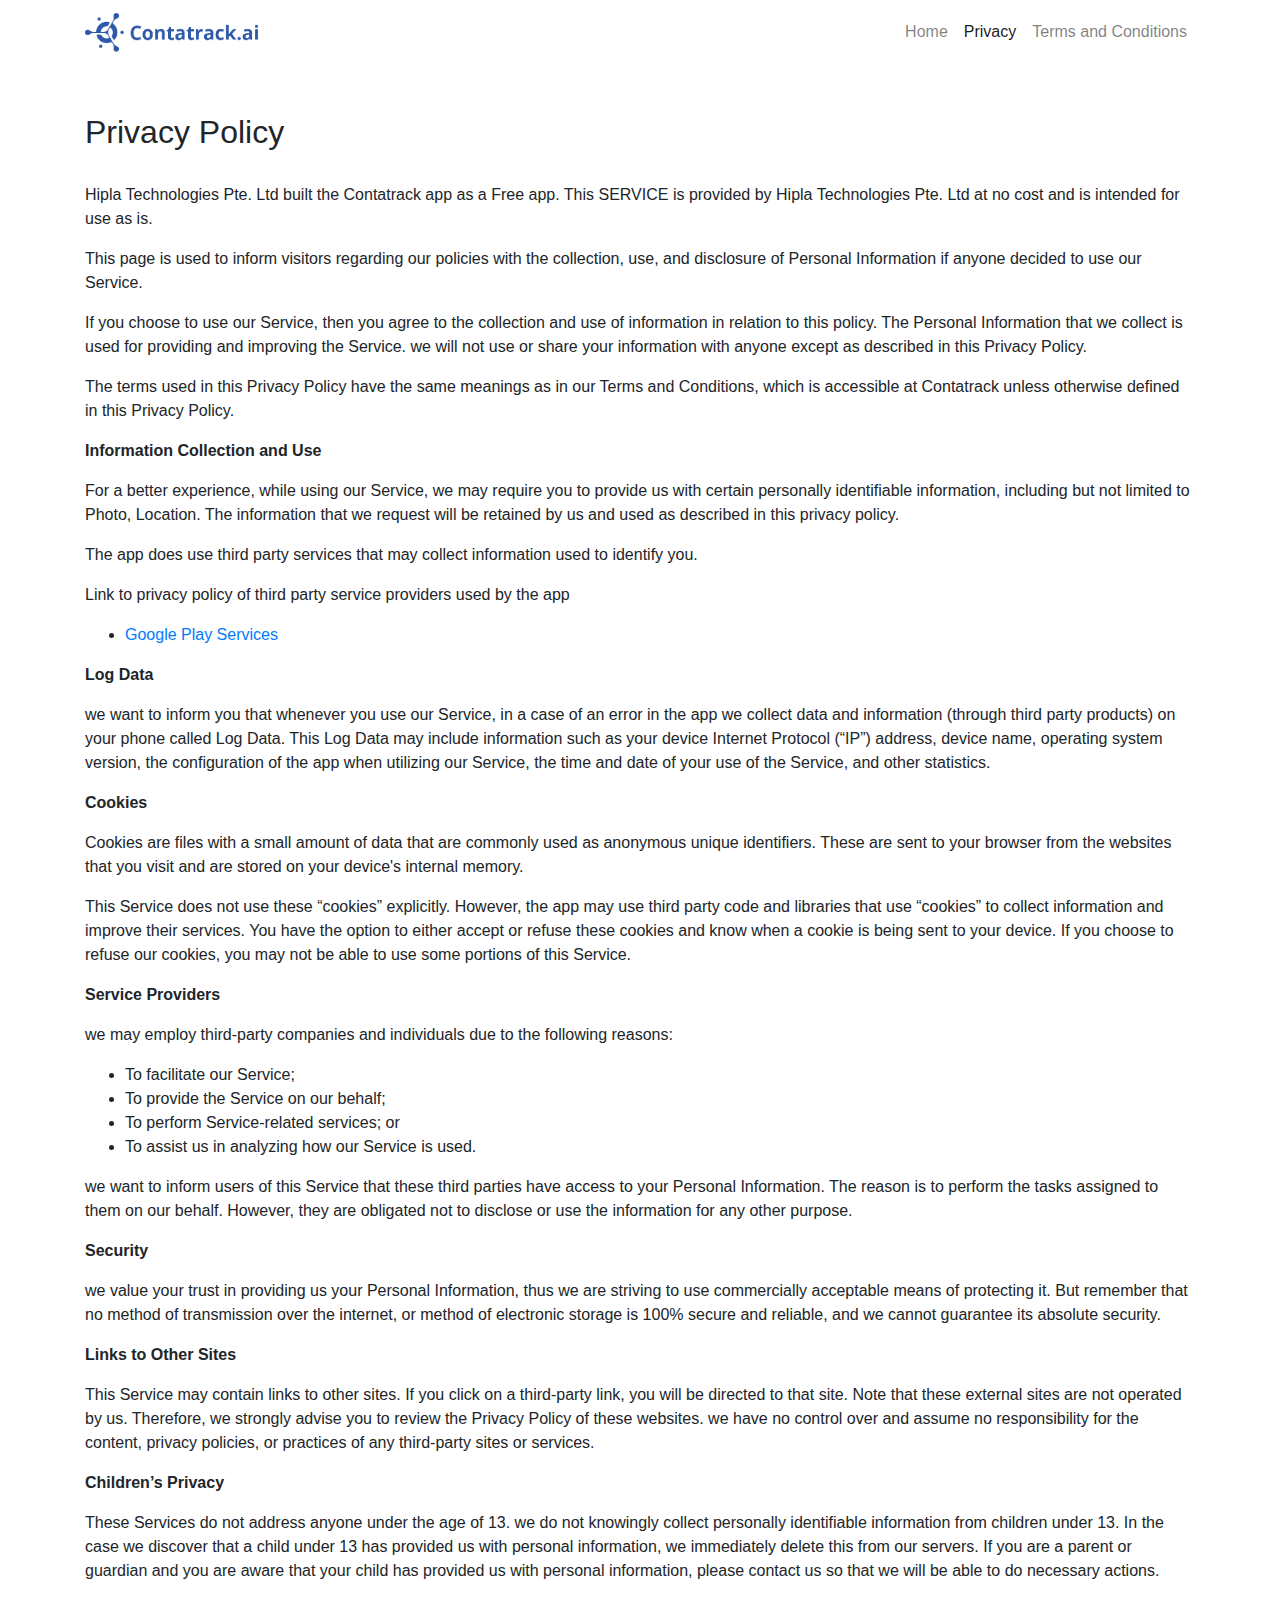
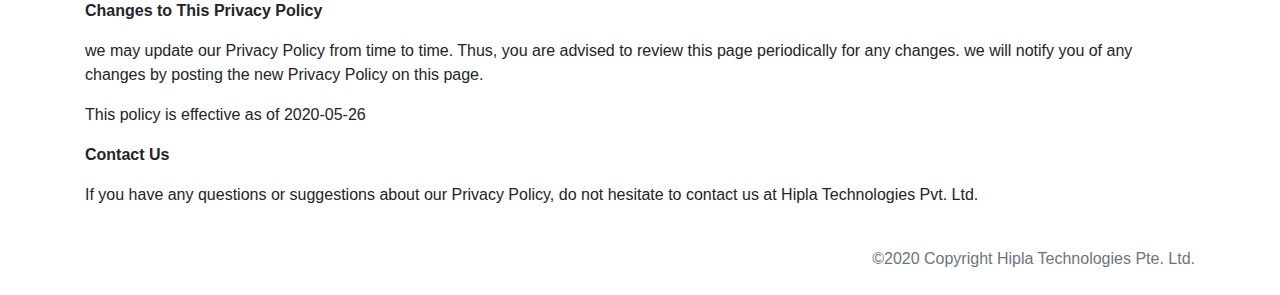
<file: privacy.html>
<!doctype html>
<html lang="en">

<head>
    <!-- Required meta tags -->
    <meta charset="utf-8">
    <meta name="viewport" content="width=device-width, initial-scale=1, shrink-to-fit=no">

    <!-- Bootstrap CSS -->
    <link rel="stylesheet" href="https://stackpath.bootstrapcdn.com/bootstrap/4.5.0/css/bootstrap.min.css">

    <title>Privacy - Contatrack</title>
</head>

<body>
    <nav class="navbar navbar-expand-lg navbar-light bg-white">
        <div class="container">
            <a class="navbar-brand" href="./index.html"><img style="max-width: 175px;" src="./logo.png" alt="" srcset=""></a>
            <button class="navbar-toggler" type="button" data-toggle="collapse" data-target="#navbarSupportedContent"
                aria-controls="navbarSupportedContent" aria-expanded="false" aria-label="Toggle navigation">
                <span class="navbar-toggler-icon"></span>
            </button>

            <div class="collapse navbar-collapse" id="navbarSupportedContent">
                <ul class="navbar-nav ml-auto">
                    <li class="nav-item">
                        <a class="nav-link" href="./index.html">Home</a>
                    </li>
                    <li class="nav-item active">
                        <a class="nav-link" href="./privacy.html">Privacy</span></a>
                    </li>
                    <li class="nav-item">
                        <a class="nav-link" href="./terms-conditions.html">Terms and Conditions</a>
                    </li>
                </ul>
            </div>
        </div>
    </nav>


    <div class="container mt-5">
        <div class="row">
           <div class="col-md-12">
            <h2>Privacy Policy</h2><br> <p>
                          Hipla Technologies Pte. Ltd built the Contatrack app as
                          a Free app. This SERVICE is provided by
                          Hipla Technologies Pte. Ltd at no cost and is intended for use as
                          is.
                        </p> <p>
                          This page is used to inform visitors regarding our
                          policies with the collection, use, and disclosure of Personal
                          Information if anyone decided to use our Service.
                        </p> <p>
                          If you choose to use our Service, then you agree to
                          the collection and use of information in relation to this
                          policy. The Personal Information that we collect is
                          used for providing and improving the Service. we will not use or share your information with
                          anyone except as described in this Privacy Policy.
                        </p> <p>
                          The terms used in this Privacy Policy have the same meanings
                          as in our Terms and Conditions, which is accessible at
                          Contatrack unless otherwise defined in this Privacy Policy.
                        </p> <p><strong>Information Collection and Use</strong></p> <p>
                          For a better experience, while using our Service, we
                          may require you to provide us with certain personally
                          identifiable information, including but not limited to Photo, Location. The information that
                          we request will be retained by us and used as described in this privacy policy.
                        </p> <div><p>
                            The app does use third party services that may collect
                            information used to identify you.
                          </p> <p>
                            Link to privacy policy of third party service providers used
                            by the app
                          </p> <ul><li><a href="https://www.google.com/policies/privacy/" target="_blank">Google Play Services</a></li><!----><!----><!----><!----><!----><!----><!----><!----><!----><!----><!----><!----><!----><!----><!----></ul></div> <p><strong>Log Data</strong></p> <p>
                          we want to inform you that whenever you
                          use our Service, in a case of an error in the app
                          we collect data and information (through third party
                          products) on your phone called Log Data. This Log Data may
                          include information such as your device Internet Protocol
                          (“IP”) address, device name, operating system version, the
                          configuration of the app when utilizing our Service,
                          the time and date of your use of the Service, and other
                          statistics.
                        </p> <p><strong>Cookies</strong></p> <p>
                          Cookies are files with a small amount of data that are
                          commonly used as anonymous unique identifiers. These are sent
                          to your browser from the websites that you visit and are
                          stored on your device's internal memory.
                        </p> <p>
                          This Service does not use these “cookies” explicitly. However,
                          the app may use third party code and libraries that use
                          “cookies” to collect information and improve their services.
                          You have the option to either accept or refuse these cookies
                          and know when a cookie is being sent to your device. If you
                          choose to refuse our cookies, you may not be able to use some
                          portions of this Service.
                        </p> <p><strong>Service Providers</strong></p> <p>
                          we may employ third-party companies and
                          individuals due to the following reasons:
                        </p> <ul><li>To facilitate our Service;</li> <li>To provide the Service on our behalf;</li> <li>To perform Service-related services; or</li> <li>To assist us in analyzing how our Service is used.</li></ul> <p>
                          we want to inform users of this Service
                          that these third parties have access to your Personal
                          Information. The reason is to perform the tasks assigned to
                          them on our behalf. However, they are obligated not to
                          disclose or use the information for any other purpose.
                        </p> <p><strong>Security</strong></p> <p>
                          we value your trust in providing us your
                          Personal Information, thus we are striving to use commercially
                          acceptable means of protecting it. But remember that no method
                          of transmission over the internet, or method of electronic
                          storage is 100% secure and reliable, and we cannot
                          guarantee its absolute security.
                        </p> <p><strong>Links to Other Sites</strong></p> <p>
                          This Service may contain links to other sites. If you click on
                          a third-party link, you will be directed to that site. Note
                          that these external sites are not operated by us.
                          Therefore, we strongly advise you to review the
                          Privacy Policy of these websites. we have
                          no control over and assume no responsibility for the content,
                          privacy policies, or practices of any third-party sites or
                          services.
                        </p> <p><strong>Children’s Privacy</strong></p> <p>
                          These Services do not address anyone under the age of 13.
                          we do not knowingly collect personally
                          identifiable information from children under 13. In the case
                          we discover that a child under 13 has provided
                          us with personal information, we immediately
                          delete this from our servers. If you are a parent or guardian
                          and you are aware that your child has provided us with
                          personal information, please contact us so that
                          we will be able to do necessary actions.
                        </p> <p><strong>Changes to This Privacy Policy</strong></p> <p>
                          we may update our Privacy Policy from
                          time to time. Thus, you are advised to review this page
                          periodically for any changes. we will
                          notify you of any changes by posting the new Privacy Policy on
                          this page.
                        </p> <p>This policy is effective as of 2020-05-26</p> <p><strong>Contact Us</strong></p> <p>
                          If you have any questions or suggestions about our
                          Privacy Policy, do not hesitate to contact us at Hipla Technologies Pvt. Ltd.
                        </p> 
           </div>
        </div>
    </div>

    <footer class="footer mt-auto py-4">
        <div class="container text-right">
          <span class="text-muted">©2020 Copyright Hipla Technologies Pte. Ltd.</span>
        </div>
      </footer>

    <!-- Optional JavaScript -->
    <!-- jQuery first, then Popper.js, then Bootstrap JS -->
    <script src="https://code.jquery.com/jquery-3.5.1.slim.min.js"></script>
    <script src="https://cdn.jsdelivr.net/npm/popper.js@1.16.0/dist/umd/popper.min.js"></script>
    <script src="https://stackpath.bootstrapcdn.com/bootstrap/4.5.0/js/bootstrap.min.js"></script>
</body>

</html>
</file>
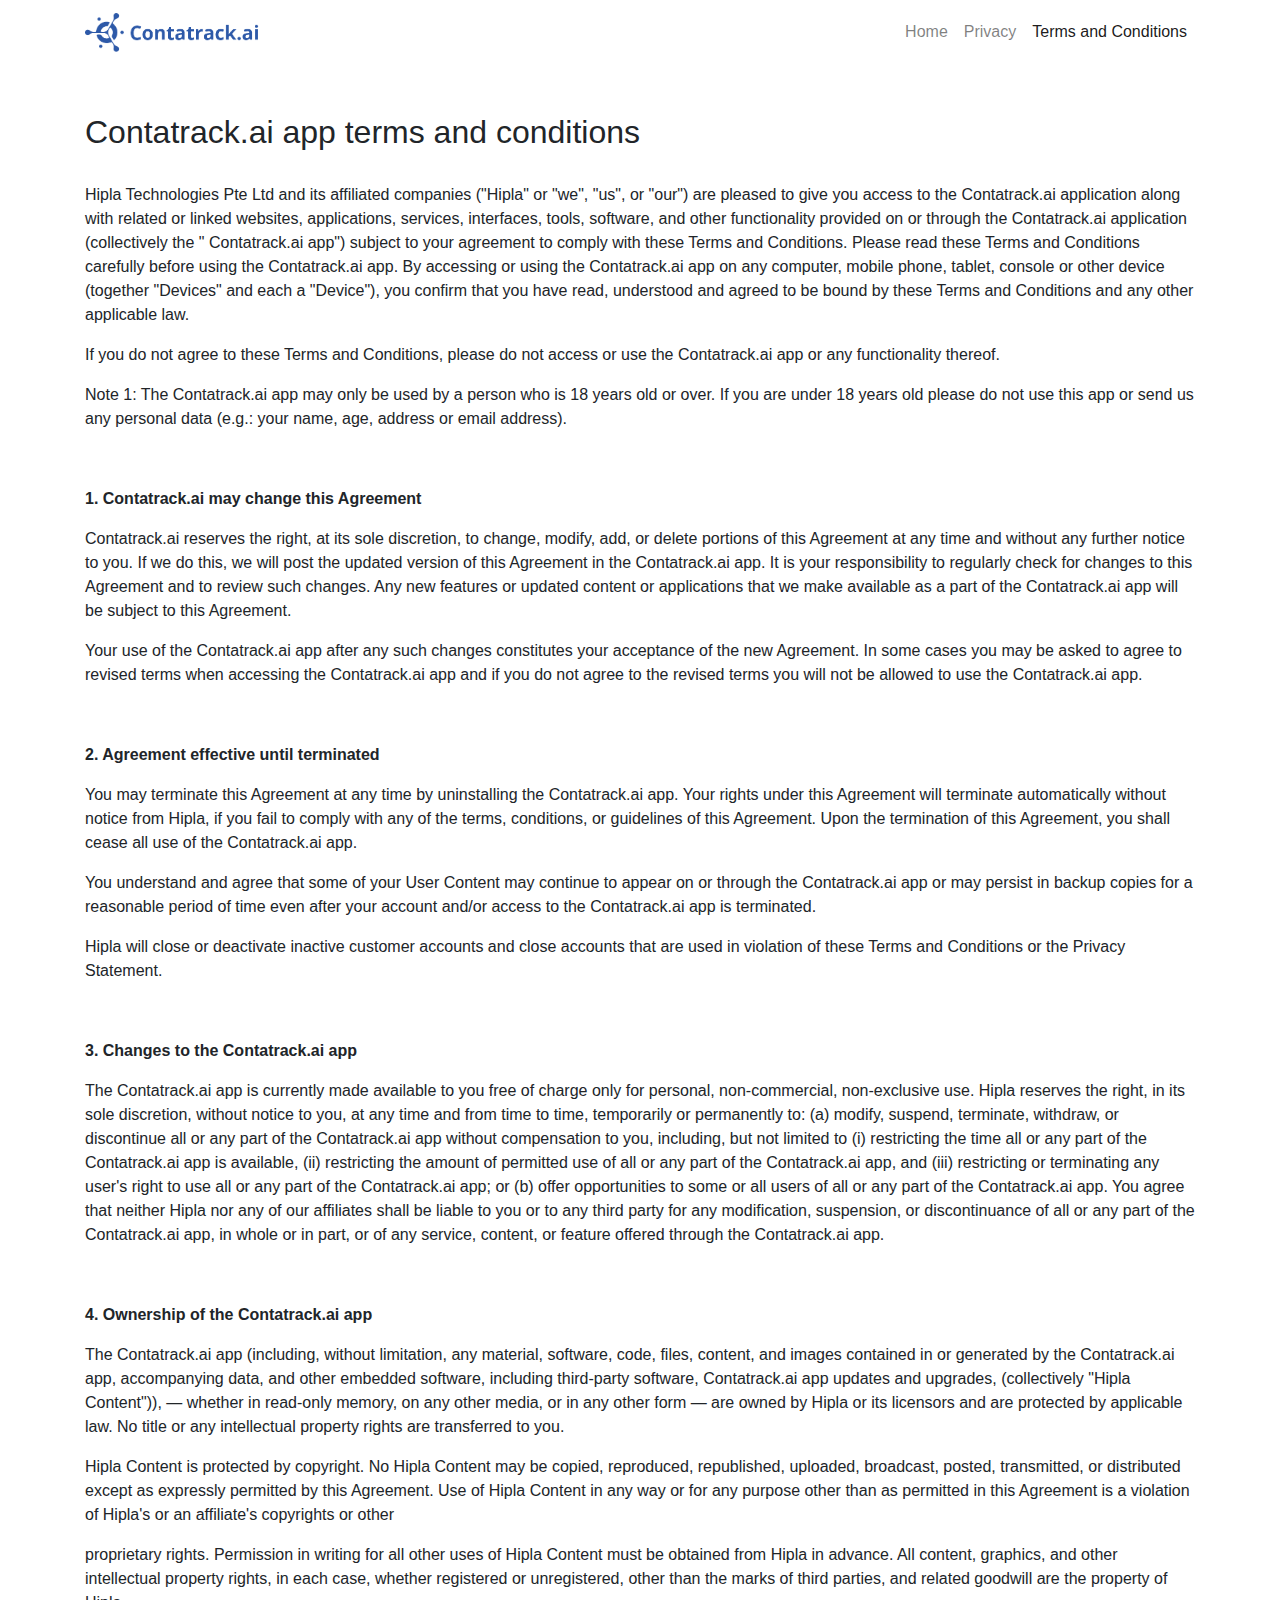
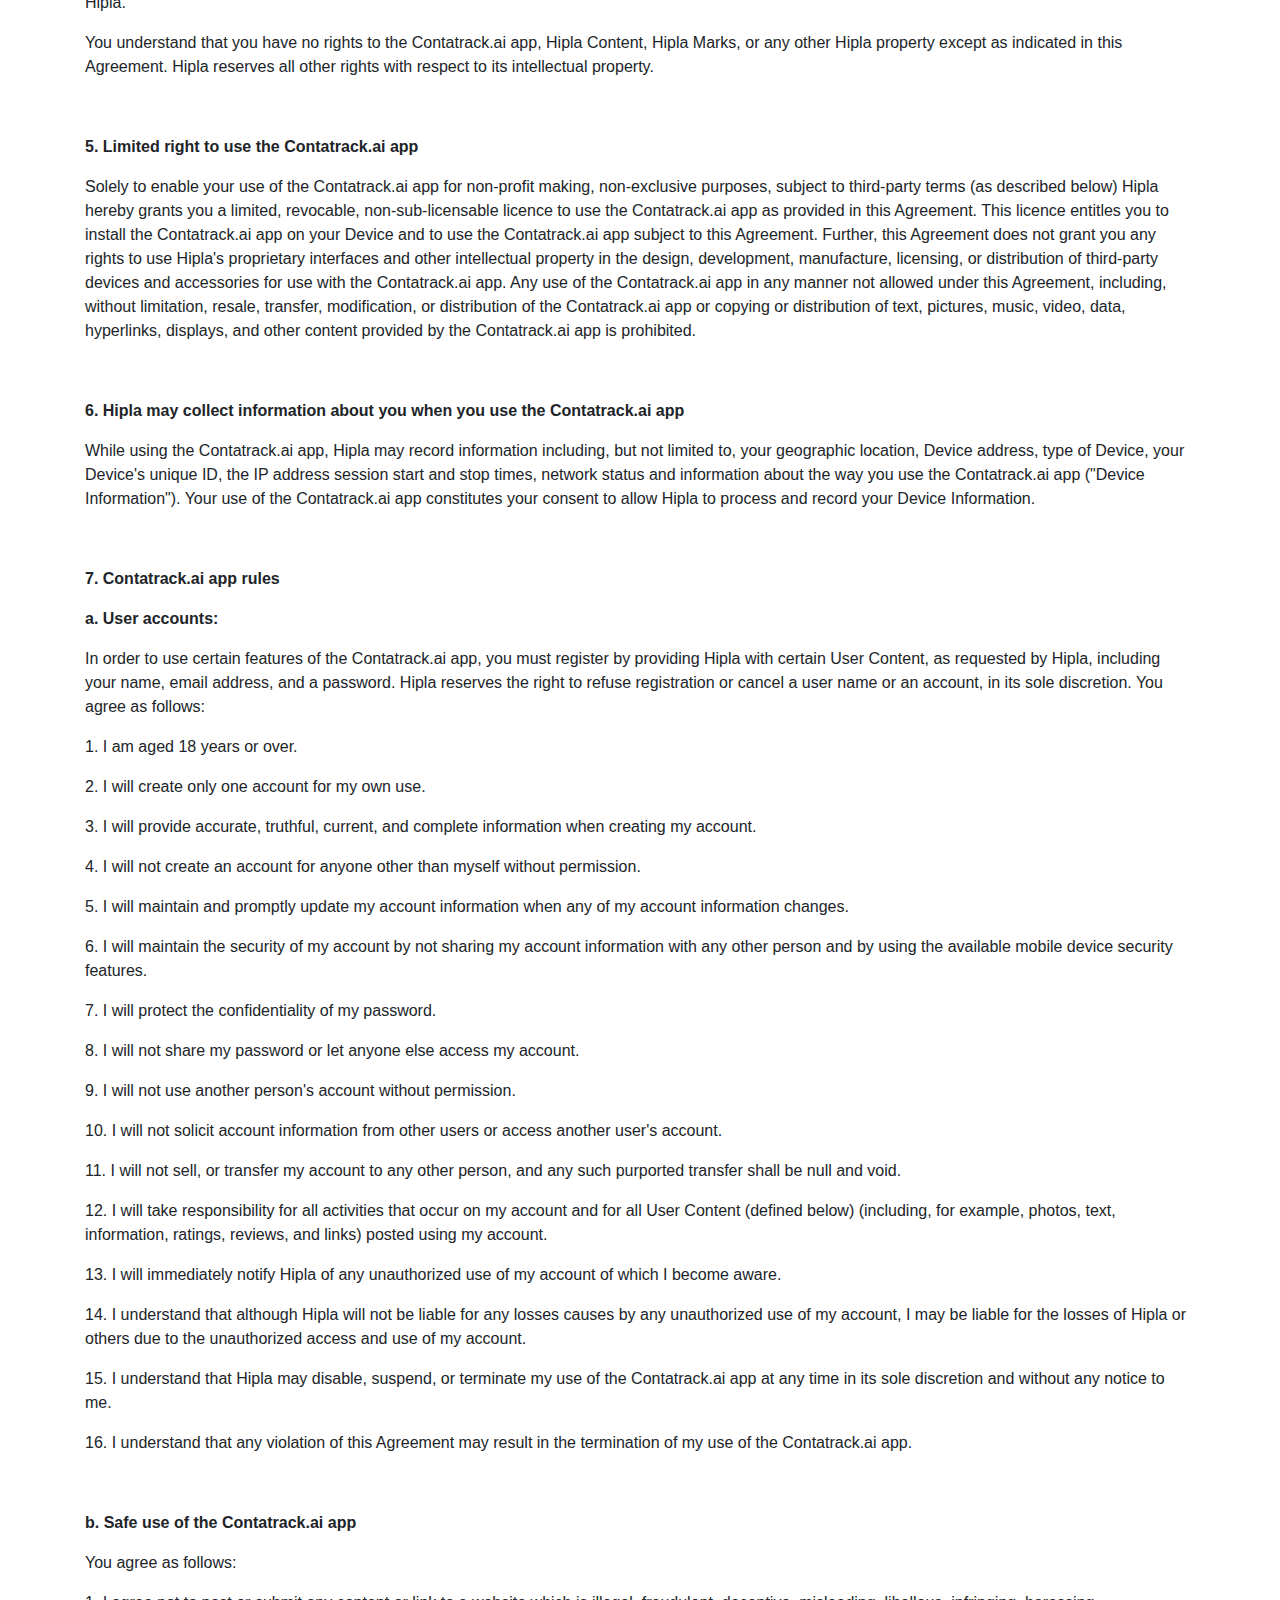
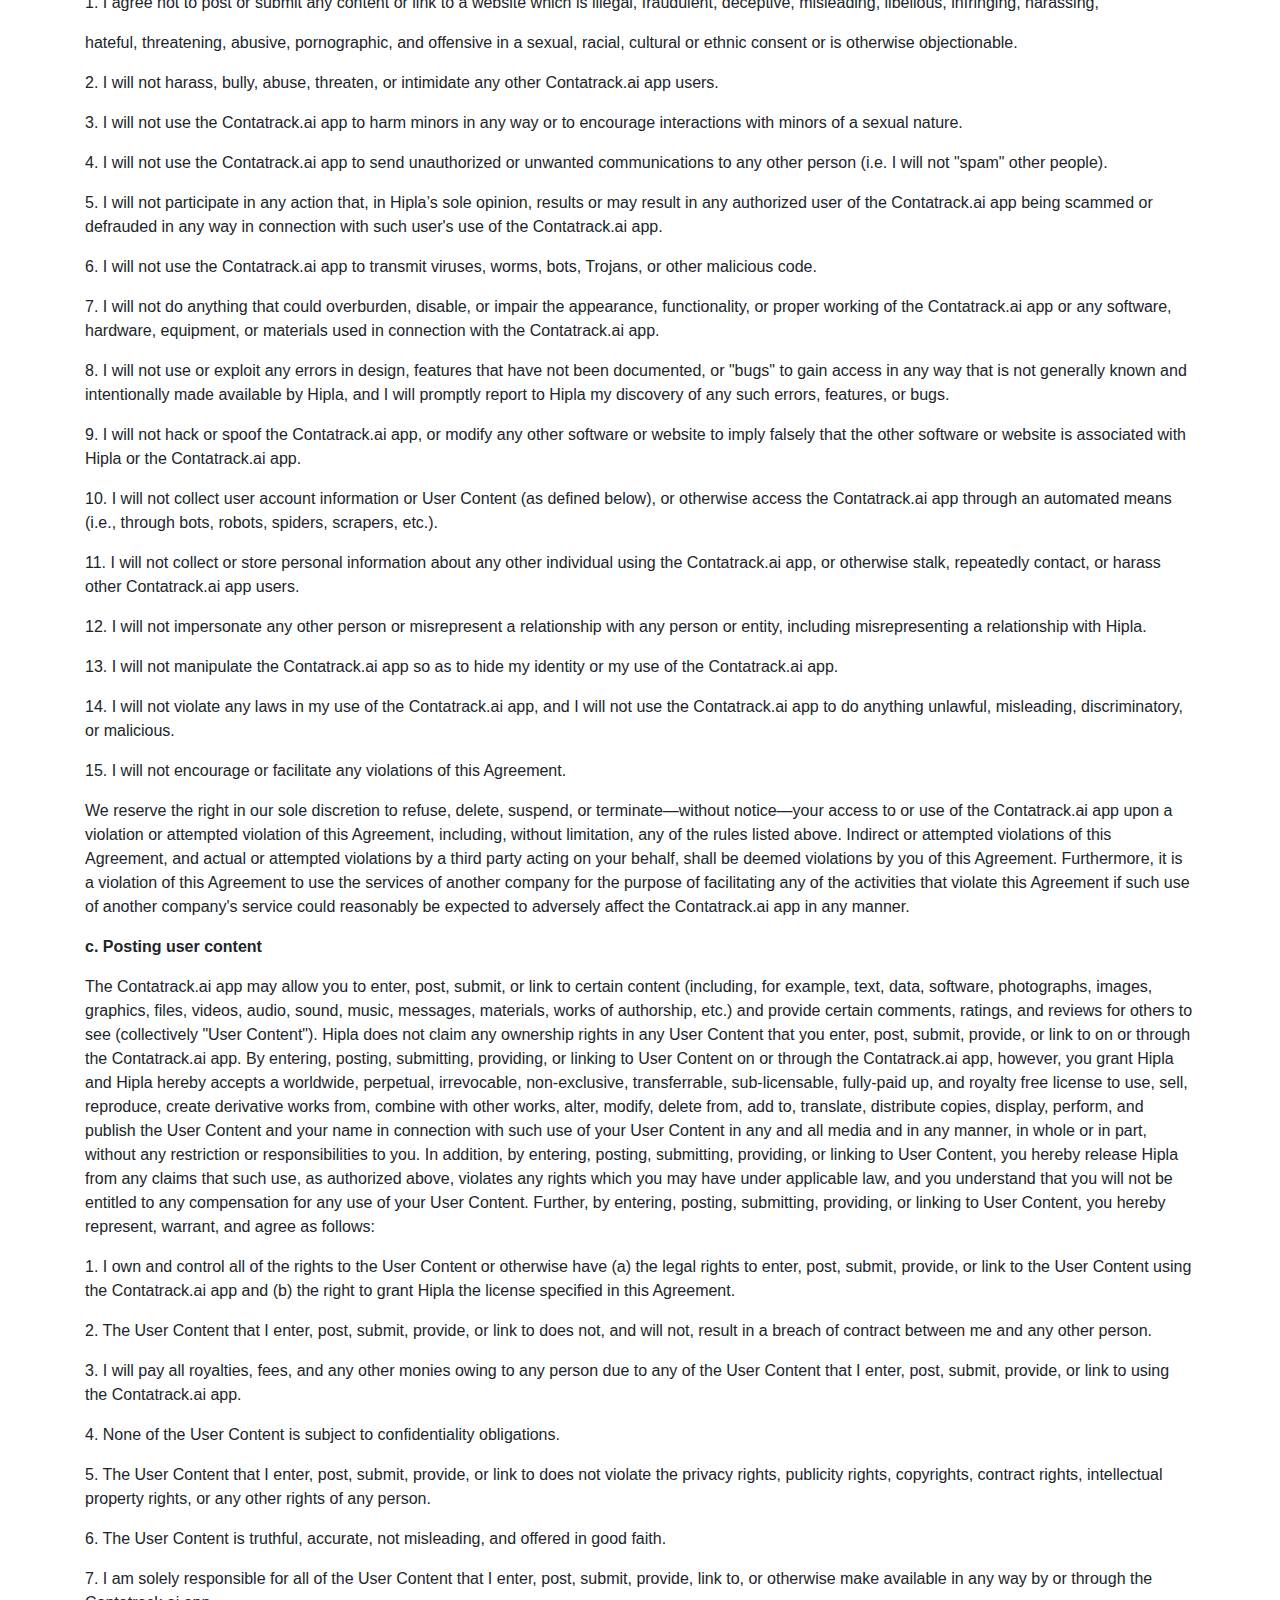
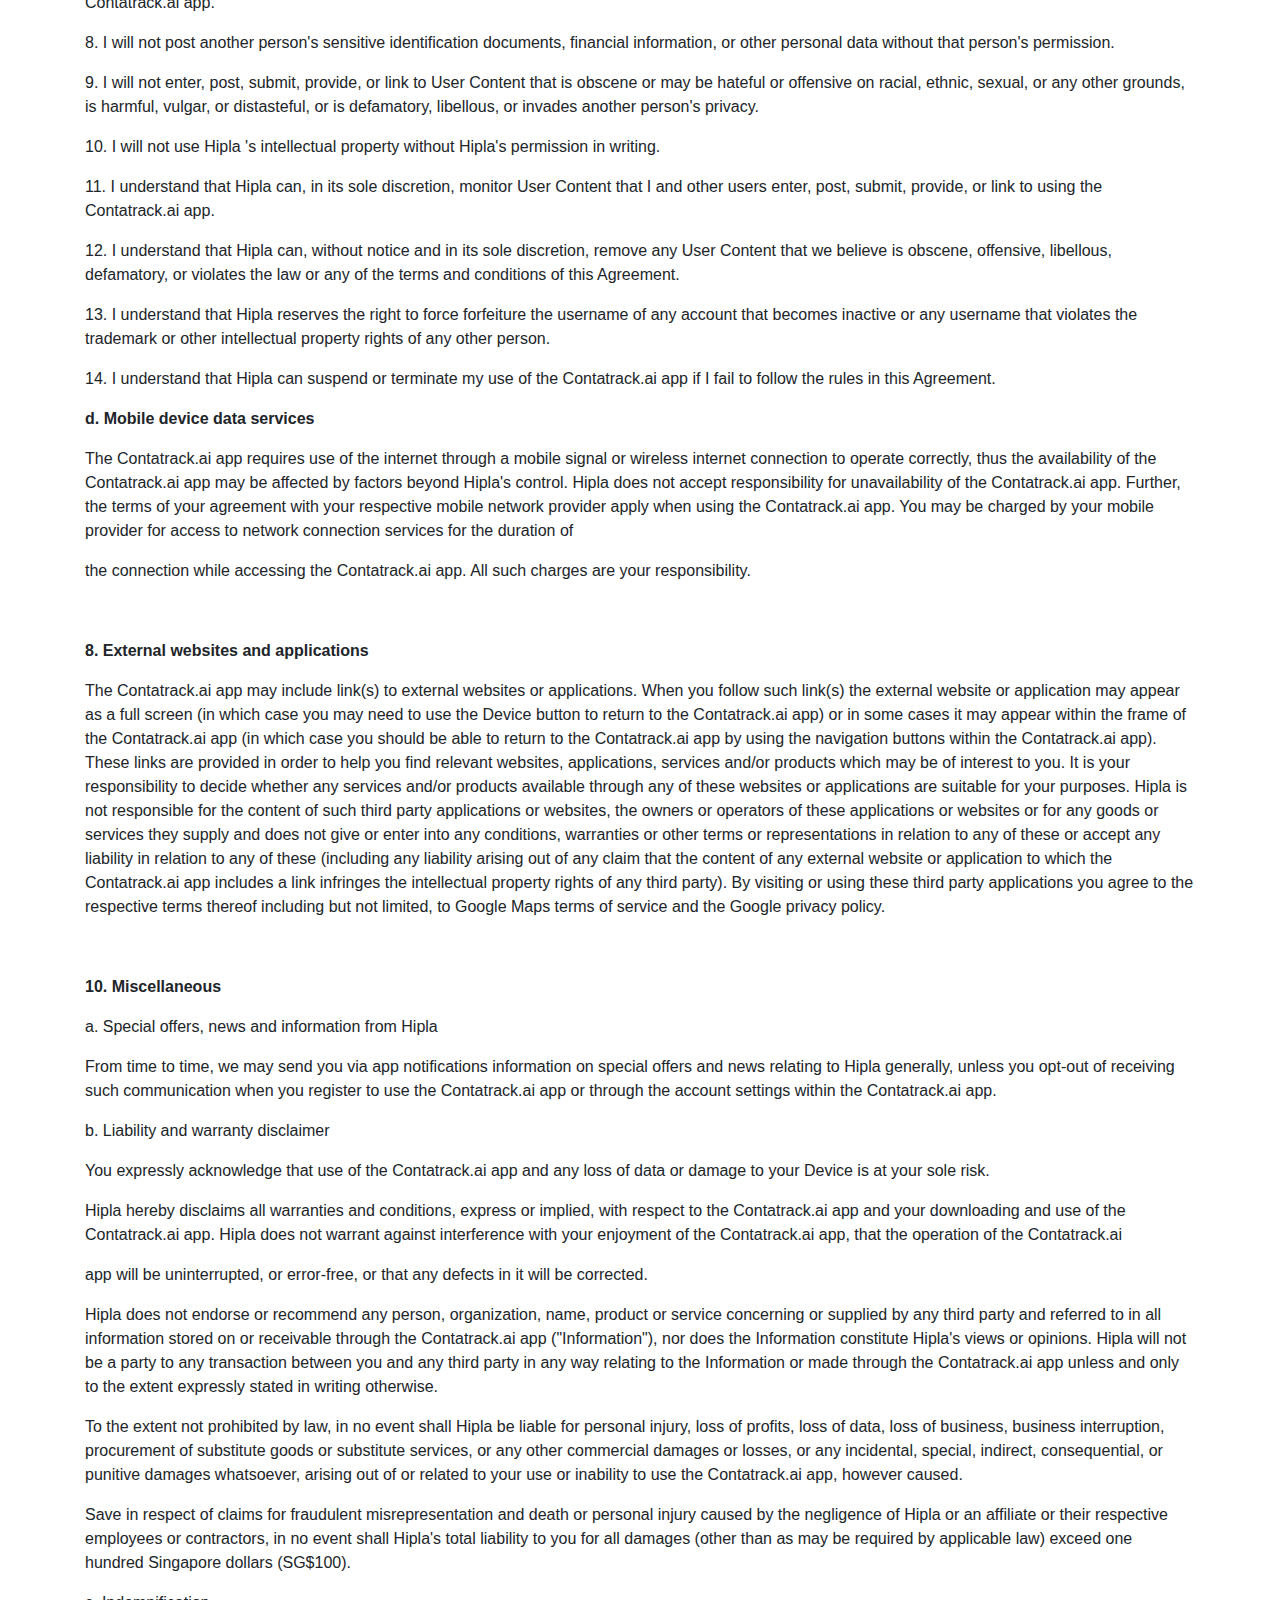
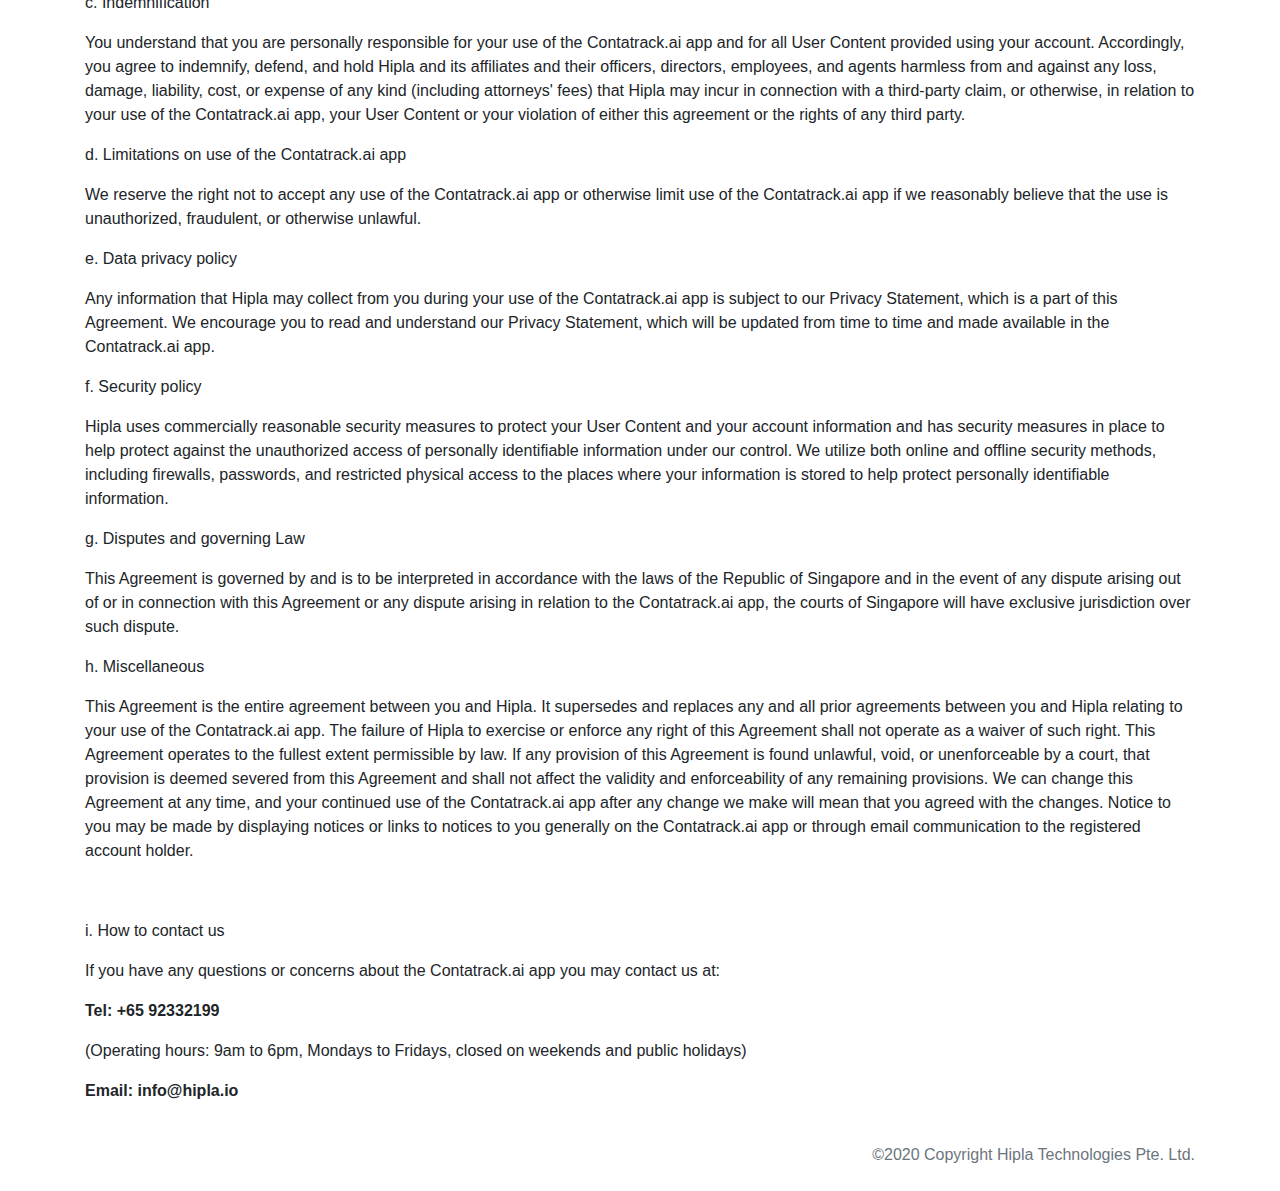
<file: terms-conditions.html>
<!doctype html>
<html lang="en">

<head>
    <!-- Required meta tags -->
    <meta charset="utf-8">
    <meta name="viewport" content="width=device-width, initial-scale=1, shrink-to-fit=no">

    <!-- Bootstrap CSS -->
    <link rel="stylesheet" href="https://stackpath.bootstrapcdn.com/bootstrap/4.5.0/css/bootstrap.min.css">

    <title>Terms and Conditions - Contatrack</title>
</head>

<body>
    <nav class="navbar navbar-expand-lg navbar-light bg-white">
        <div class="container">
            <a class="navbar-brand" href="./index.html"><img style="max-width: 175px;" src="./logo.png" alt="" srcset=""></a>
            <button class="navbar-toggler" type="button" data-toggle="collapse" data-target="#navbarSupportedContent"
                aria-controls="navbarSupportedContent" aria-expanded="false" aria-label="Toggle navigation">
                <span class="navbar-toggler-icon"></span>
            </button>

            <div class="collapse navbar-collapse" id="navbarSupportedContent">
                <ul class="navbar-nav ml-auto">
                    <li class="nav-item">
                        <a class="nav-link" href="./index.html">Home</a>
                    </li>
                    <li class="nav-item">
                        <a class="nav-link" href="./privacy.html">Privacy</span></a>
                    </li>
                    <li class="nav-item active">
                        <a class="nav-link" href="./terms-conditions.html">Terms and Conditions</a>
                    </li>
                </ul>
            </div>
        </div>
    </nav>


    <div class="container mt-5">
        <div class="row">
            <div class="col-md-12">

                <h2>Contatrack.ai app terms and conditions</h2><br>
                <p>Hipla Technologies Pte Ltd and its affiliated companies ("Hipla" or "we", "us", or "our") are pleased
                    to give you access to the Contatrack.ai application along with related or linked websites,
                    applications, services, interfaces, tools, software, and other functionality provided on or through
                    the Contatrack.ai application (collectively the " Contatrack.ai app") subject to your agreement to
                    comply with these Terms and Conditions. Please read these Terms and Conditions carefully before
                    using the Contatrack.ai app. By accessing or using the Contatrack.ai app on any computer, mobile
                    phone, tablet, console or other device (together "Devices" and each a "Device"), you confirm that
                    you have read, understood and agreed to be bound by these Terms and Conditions and any other
                    applicable law.</p>
                <p>If you do not agree to these Terms and Conditions, please do not access or use the Contatrack.ai app
                    or any functionality thereof.</p>
                <p>Note 1: The Contatrack.ai app may only be used by a person who is 18 years old or over. If you are
                    under 18 years old please do not use this app or send us any personal data (e.g.: your name, age,
                    address or email address).</p>
                <p>&nbsp;</p>
                <p><strong>1. Contatrack.ai may change this Agreement</strong></p>
                <p>Contatrack.ai reserves the right, at its sole discretion, to change, modify, add, or delete portions
                    of this Agreement at any time and without any further notice to you. If we do this, we will post the
                    updated version of this Agreement in the Contatrack.ai app. It is your responsibility to regularly
                    check for changes to this Agreement and to review such changes. Any new features or updated content
                    or applications that we make available as a part of the Contatrack.ai app will be subject to this
                    Agreement.</p>
                <p>Your use of the Contatrack.ai app after any such changes constitutes your acceptance of the new
                    Agreement. In some cases you may be asked to agree to revised terms when accessing the Contatrack.ai
                    app and if you do not agree to the revised terms you will not be allowed to use the Contatrack.ai
                    app.</p>
                <p>&nbsp;</p>
                <p><strong>2. Agreement effective until terminated</strong></p>
                <p>You may terminate this Agreement at any time by uninstalling the Contatrack.ai app. Your rights under
                    this Agreement will terminate automatically without notice from Hipla, if you fail to comply with
                    any of the terms, conditions, or guidelines of this Agreement. Upon the termination of this
                    Agreement, you shall cease all use of the Contatrack.ai app.</p>
                <p>You understand and agree that some of your User Content may continue to appear on or through the
                    Contatrack.ai app or may persist in backup copies for a reasonable period of time even after your
                    account and/or access to the Contatrack.ai app is terminated.</p>
                <p>Hipla will close or deactivate inactive customer accounts and close accounts that are used in
                    violation of these Terms and Conditions or the Privacy Statement.</p>
                <p>&nbsp;</p>
                <p><strong>3. Changes to the Contatrack.ai app</strong></p>
                <p>The Contatrack.ai app is currently made available to you free of charge only for personal,
                    non-commercial, non-exclusive use. Hipla reserves the right, in its sole discretion, without notice
                    to you, at any time and from time to time, temporarily or permanently to: (a) modify, suspend,
                    terminate, withdraw, or discontinue all or any part of the Contatrack.ai app without compensation to
                    you, including, but not limited to (i) restricting the time all or any part of the Contatrack.ai app
                    is available, (ii) restricting the amount of permitted use of all or any part of the Contatrack.ai
                    app, and (iii) restricting or terminating any user's right to use all or any part of the
                    Contatrack.ai app; or (b) offer opportunities to some or all users of all or any part of the
                    Contatrack.ai app. You agree that neither Hipla nor any of our affiliates shall be liable to you or
                    to any third party for any modification, suspension, or discontinuance of all or any part of the
                    Contatrack.ai app, in whole or in part, or of any service, content, or feature offered through the
                    Contatrack.ai app.</p>
                <p>&nbsp;</p>
                <p><strong>4. Ownership of the Contatrack.ai app&nbsp;</strong></p>
                <p>The Contatrack.ai app (including, without limitation, any material, software, code, files, content,
                    and images contained in or generated by the Contatrack.ai app, accompanying data, and other embedded
                    software, including third-party software, Contatrack.ai app updates and upgrades, (collectively
                    "Hipla Content")), &mdash; whether in read-only memory, on any other media, or in any other form
                    &mdash; are owned by Hipla or its licensors and are protected by applicable law. No title or any
                    intellectual property rights are transferred to you.</p>
                <p>Hipla Content is protected by copyright. No Hipla Content may be copied, reproduced, republished,
                    uploaded, broadcast, posted, transmitted, or distributed except as expressly permitted by this
                    Agreement. Use of Hipla Content in any way or for any purpose other than as permitted in this
                    Agreement is a violation of Hipla's or an affiliate's copyrights or other</p>
                <p>proprietary rights. Permission in writing for all other uses of Hipla Content must be obtained from
                    Hipla in advance. All content, graphics, and other intellectual property rights, in each case,
                    whether registered or unregistered, other than the marks of third parties, and related goodwill are
                    the property of Hipla.</p>
                <p>You understand that you have no rights to the Contatrack.ai app, Hipla Content, Hipla Marks, or any
                    other Hipla property except as indicated in this Agreement. Hipla reserves all other rights with
                    respect to its intellectual property.</p>
                <p>&nbsp;</p>
                <p><strong>5. Limited right to use the Contatrack.ai app</strong></p>
                <p>Solely to enable your use of the Contatrack.ai app for non-profit making, non-exclusive purposes,
                    subject to third-party terms (as described below) Hipla hereby grants you a limited, revocable,
                    non-sub-licensable licence to use the Contatrack.ai app as provided in this Agreement. This licence
                    entitles you to install the Contatrack.ai app on your Device and to use the Contatrack.ai app
                    subject to this Agreement. Further, this Agreement does not grant you any rights to use Hipla's
                    proprietary interfaces and other intellectual property in the design, development, manufacture,
                    licensing, or distribution of third-party devices and accessories for use with the Contatrack.ai
                    app. Any use of the Contatrack.ai app in any manner not allowed under this Agreement, including,
                    without limitation, resale, transfer, modification, or distribution of the Contatrack.ai app or
                    copying or distribution of text, pictures, music, video, data, hyperlinks, displays, and other
                    content provided by the Contatrack.ai app is prohibited.</p>
                <p>&nbsp;</p>
                <p><strong>6. Hipla may collect information about you when you use the Contatrack.ai app&nbsp;</strong>
                </p>
                <p>While using the Contatrack.ai app, Hipla may record information including, but not limited to, your
                    geographic location, Device address, type of Device, your Device's unique ID, the IP address session
                    start and stop times, network status and information about the way you use the Contatrack.ai app
                    ("Device Information"). Your use of the Contatrack.ai app constitutes your consent to allow Hipla to
                    process and record your Device Information.</p>
                <p>&nbsp;</p>
                <p><strong>7. Contatrack.ai app rules</strong></p>
                <p><strong>a. User accounts:</strong></p>
                <p>In order to use certain features of the Contatrack.ai app, you must register by providing Hipla with
                    certain User Content, as requested by Hipla, including your name, email address, and a password.
                    Hipla reserves the right to refuse registration or cancel a user name or an account, in its sole
                    discretion. You agree as follows:</p>
                <p>1. I am aged 18 years or over.</p>
                <p>2. I will create only one account for my own use.</p>
                <p>3. I will provide accurate, truthful, current, and complete information when creating my account.</p>
                <p>4. I will not create an account for anyone other than myself without permission.</p>
                <p>5. I will maintain and promptly update my account information when any of my account information
                    changes.</p>
                <p>6. I will maintain the security of my account by not sharing my account information with any other
                    person and by using the available mobile device security features.</p>
                <p>7. I will protect the confidentiality of my password.</p>
                <p>8. I will not share my password or let anyone else access my account.</p>
                <p>9. I will not use another person's account without permission.</p>
                <p>10. I will not solicit account information from other users or access another user's account.</p>
                <p>11. I will not sell, or transfer my account to any other person, and any such purported transfer
                    shall be null and void.</p>
                <p>12. I will take responsibility for all activities that occur on my account and for all User Content
                    (defined below) (including, for example, photos, text, information, ratings, reviews, and links)
                    posted using my account.</p>
                <p>13. I will immediately notify Hipla of any unauthorized use of my account of which I become aware.
                </p>
                <p>14. I understand that although Hipla will not be liable for any losses causes by any unauthorized use
                    of my account, I may be liable for the losses of Hipla or others due to the unauthorized access and
                    use of my account.</p>
                <p>15. I understand that Hipla may disable, suspend, or terminate my use of the Contatrack.ai app at any
                    time in its sole discretion and without any notice to me.</p>
                <p>16. I understand that any violation of this Agreement may result in the termination of my use of the
                    Contatrack.ai app.</p>
                <p>&nbsp;</p>
                <p><strong>b. Safe use of the Contatrack.ai app</strong></p>
                <p>You agree as follows:</p>
                <p>1. I agree not to post or submit any content or link to a website which is illegal, fraudulent,
                    deceptive, misleading, libellous, infringing, harassing,</p>
                <p>hateful, threatening, abusive, pornographic, and offensive in a sexual, racial, cultural or ethnic
                    consent or is otherwise objectionable.</p>
                <p>2. I will not harass, bully, abuse, threaten, or intimidate any other Contatrack.ai app users.</p>
                <p>3. I will not use the Contatrack.ai app to harm minors in any way or to encourage interactions with
                    minors of a sexual nature.</p>
                <p>4. I will not use the Contatrack.ai app to send unauthorized or unwanted communications to any other
                    person (i.e. I will not "spam" other people).</p>
                <p>5. I will not participate in any action that, in Hipla&rsquo;s sole opinion, results or may result in
                    any authorized user of the Contatrack.ai app being scammed or defrauded in any way in connection
                    with such user's use of the Contatrack.ai app.</p>
                <p>6. I will not use the Contatrack.ai app to transmit viruses, worms, bots, Trojans, or other malicious
                    code.</p>
                <p>7. I will not do anything that could overburden, disable, or impair the appearance, functionality, or
                    proper working of the Contatrack.ai app or any software, hardware, equipment, or materials used in
                    connection with the Contatrack.ai app.</p>
                <p>8. I will not use or exploit any errors in design, features that have not been documented, or "bugs"
                    to gain access in any way that is not generally known and intentionally made available by Hipla, and
                    I will promptly report to Hipla my discovery of any such errors, features, or bugs.</p>
                <p>9. I will not hack or spoof the Contatrack.ai app, or modify any other software or website to imply
                    falsely that the other software or website is associated with Hipla or the Contatrack.ai app.</p>
                <p>10. I will not collect user account information or User Content (as defined below), or otherwise
                    access the Contatrack.ai app through an automated means (i.e., through bots, robots, spiders,
                    scrapers, etc.).</p>
                <p>11. I will not collect or store personal information about any other individual using the
                    Contatrack.ai app, or otherwise stalk, repeatedly contact, or harass other Contatrack.ai app users.
                </p>
                <p>12. I will not impersonate any other person or misrepresent a relationship with any person or entity,
                    including misrepresenting a relationship with Hipla.</p>
                <p>13. I will not manipulate the Contatrack.ai app so as to hide my identity or my use of the
                    Contatrack.ai app.</p>
                <p>14. I will not violate any laws in my use of the Contatrack.ai app, and I will not use the
                    Contatrack.ai app to do anything unlawful, misleading, discriminatory, or malicious.</p>
                <p>15. I will not encourage or facilitate any violations of this Agreement.</p>
                <p>We reserve the right in our sole discretion to refuse, delete, suspend, or terminate&mdash;without
                    notice&mdash;your access to or use of the Contatrack.ai app upon a violation or attempted violation
                    of this Agreement, including, without limitation, any of the rules listed above. Indirect or
                    attempted violations of this Agreement, and actual or attempted violations by a third party acting
                    on your behalf, shall be deemed violations by you of this Agreement. Furthermore, it is a violation
                    of this Agreement to use the services of another company for the purpose of facilitating any of the
                    activities that violate this Agreement if such use of another company's service could reasonably be
                    expected to adversely affect the Contatrack.ai app in any manner.</p>
                <p><strong>c. Posting user content</strong></p>
                <p>The Contatrack.ai app may allow you to enter, post, submit, or link to certain content (including,
                    for example, text, data, software, photographs, images, graphics, files, videos, audio, sound,
                    music, messages, materials, works of authorship, etc.) and provide certain comments, ratings, and
                    reviews for others to see (collectively "User Content"). Hipla does not claim any ownership rights
                    in any User Content that you enter, post, submit, provide, or link to on or through the
                    Contatrack.ai app. By entering, posting, submitting, providing, or linking to User Content on or
                    through the Contatrack.ai app, however, you grant Hipla and Hipla hereby accepts a worldwide,
                    perpetual, irrevocable, non-exclusive, transferrable, sub-licensable, fully-paid up, and royalty
                    free license to use, sell, reproduce, create derivative works from, combine with other works, alter,
                    modify, delete from, add to, translate, distribute copies, display, perform, and publish the User
                    Content and your name in connection with such use of your User Content in any and all media and in
                    any manner, in whole or in part, without any restriction or responsibilities to you. In addition, by
                    entering, posting, submitting, providing, or linking to User Content, you hereby release Hipla from
                    any claims that such use, as authorized above, violates any rights which you may have under
                    applicable law, and you understand that you will not be entitled to any compensation for any use of
                    your User Content. Further, by entering, posting, submitting, providing, or linking to User Content,
                    you hereby represent, warrant, and agree as follows:</p>
                <p>1. I own and control all of the rights to the User Content or otherwise have (a) the legal rights to
                    enter, post, submit, provide, or link to the User Content using the Contatrack.ai app and (b) the
                    right to grant Hipla the license specified in this Agreement.</p>
                <p>2. The User Content that I enter, post, submit, provide, or link to does not, and will not, result in
                    a breach of contract between me and any other person.</p>
                <p>3. I will pay all royalties, fees, and any other monies owing to any person due to any of the User
                    Content that I enter, post, submit, provide, or link to using the Contatrack.ai app.</p>
                <p>4. None of the User Content is subject to confidentiality obligations.</p>
                <p>5. The User Content that I enter, post, submit, provide, or link to does not violate the privacy
                    rights, publicity rights, copyrights, contract rights, intellectual property rights, or any other
                    rights of any person.</p>
                <p>6. The User Content is truthful, accurate, not misleading, and offered in good faith.</p>
                <p>7. I am solely responsible for all of the User Content that I enter, post, submit, provide, link to,
                    or otherwise make available in any way by or through the Contatrack.ai app.</p>
                <p>8. I will not post another person's sensitive identification documents, financial information, or
                    other personal data without that person's permission.</p>
                <p>9. I will not enter, post, submit, provide, or link to User Content that is obscene or may be hateful
                    or offensive on racial, ethnic, sexual, or any other grounds, is harmful, vulgar, or distasteful, or
                    is defamatory, libellous, or invades another person's privacy.</p>
                <p>10. I will not use Hipla 's intellectual property without Hipla's permission in writing.</p>
                <p>11. I understand that Hipla can, in its sole discretion, monitor User Content that I and other users
                    enter, post, submit, provide, or link to using the Contatrack.ai app.</p>
                <p>12. I understand that Hipla can, without notice and in its sole discretion, remove any User Content
                    that we believe is obscene, offensive, libellous, defamatory, or violates the law or any of the
                    terms and conditions of this Agreement.</p>
                <p>13. I understand that Hipla reserves the right to force forfeiture the username of any account that
                    becomes inactive or any username that violates the trademark or other intellectual property rights
                    of any other person.</p>
                <p>14. I understand that Hipla can suspend or terminate my use of the Contatrack.ai app if I fail to
                    follow the rules in this Agreement.</p>
                <p><strong>d. Mobile device data services</strong></p>
                <p>The Contatrack.ai app requires use of the internet through a mobile signal or wireless internet
                    connection to operate correctly, thus the availability of the Contatrack.ai app may be affected by
                    factors beyond Hipla's control. Hipla does not accept responsibility for unavailability of the
                    Contatrack.ai app. Further, the terms of your agreement with your respective mobile network provider
                    apply when using the Contatrack.ai app. You may be charged by your mobile provider for access to
                    network connection services for the duration of</p>
                <p>the connection while accessing the Contatrack.ai app. All such charges are your responsibility.</p>
                <p>&nbsp;</p>
                <p><strong>8. External websites and applications</strong></p>
                <p>The Contatrack.ai app may include link(s) to external websites or applications. When you follow such
                    link(s) the external website or application may appear as a full screen (in which case you may need
                    to use the Device button to return to the Contatrack.ai app) or in some cases it may appear within
                    the frame of the Contatrack.ai app (in which case you should be able to return to the Contatrack.ai
                    app by using the navigation buttons within the Contatrack.ai app). These links are provided in order
                    to help you find relevant websites, applications, services and/or products which may be of interest
                    to you. It is your responsibility to decide whether any services and/or products available through
                    any of these websites or applications are suitable for your purposes. Hipla is not responsible for
                    the content of such third party applications or websites, the owners or operators of these
                    applications or websites or for any goods or services they supply and does not give or enter into
                    any conditions, warranties or other terms or representations in relation to any of these or accept
                    any liability in relation to any of these (including any liability arising out of any claim that the
                    content of any external website or application to which the Contatrack.ai app includes a link
                    infringes the intellectual property rights of any third party). By visiting or using these third
                    party applications you agree to the respective terms thereof including but not limited, to Google
                    Maps terms of service and the Google privacy policy.</p>
                <p>&nbsp;</p>
                <p><strong>10. Miscellaneous</strong></p>
                <p>a. Special offers, news and information from Hipla</p>
                <p>From time to time, we may send you via app notifications information on special offers and news
                    relating to Hipla generally, unless you opt-out of receiving such communication when you register to
                    use the Contatrack.ai app or through the account settings within the Contatrack.ai app.</p>
                <p>b. Liability and warranty disclaimer</p>
                <p>You expressly acknowledge that use of the Contatrack.ai app and any loss of data or damage to your
                    Device is at your sole risk.</p>
                <p>Hipla hereby disclaims all warranties and conditions, express or implied, with respect to the
                    Contatrack.ai app and your downloading and use of the Contatrack.ai app. Hipla does not warrant
                    against interference with your enjoyment of the Contatrack.ai app, that the operation of the
                    Contatrack.ai</p>
                <p>app will be uninterrupted, or error-free, or that any defects in it will be corrected.</p>
                <p>Hipla does not endorse or recommend any person, organization, name, product or service concerning or
                    supplied by any third party and referred to in all information stored on or receivable through the
                    Contatrack.ai app ("Information"), nor does the Information constitute Hipla's views or opinions.
                    Hipla will not be a party to any transaction between you and any third party in any way relating to
                    the Information or made through the Contatrack.ai app unless and only to the extent expressly stated
                    in writing otherwise.</p>
                <p>To the extent not prohibited by law, in no event shall Hipla be liable for personal injury, loss of
                    profits, loss of data, loss of business, business interruption, procurement of substitute goods or
                    substitute services, or any other commercial damages or losses, or any incidental, special,
                    indirect, consequential, or punitive damages whatsoever, arising out of or related to your use or
                    inability to use the Contatrack.ai app, however caused.</p>
                <p>Save in respect of claims for fraudulent misrepresentation and death or personal injury caused by the
                    negligence of Hipla or an affiliate or their respective employees or contractors, in no event shall
                    Hipla's total liability to you for all damages (other than as may be required by applicable law)
                    exceed one hundred Singapore dollars (SG$100).</p>
                <p>c. Indemnification</p>
                <p>You understand that you are personally responsible for your use of the Contatrack.ai app and for all
                    User Content provided using your account. Accordingly, you agree to indemnify, defend, and hold
                    Hipla and its affiliates and their officers, directors, employees, and agents harmless from and
                    against any loss, damage, liability, cost, or expense of any kind (including attorneys' fees) that
                    Hipla may incur in connection with a third-party claim, or otherwise, in relation to your use of the
                    Contatrack.ai app, your User Content or your violation of either this agreement or the rights of any
                    third party.</p>
                <p>d. Limitations on use of the Contatrack.ai app</p>
                <p>We reserve the right not to accept any use of the Contatrack.ai app or otherwise limit use of the
                    Contatrack.ai app if we reasonably believe that the use is unauthorized, fraudulent, or otherwise
                    unlawful.</p>
                <p>e. Data privacy policy</p>
                <p>Any information that Hipla may collect from you during your use of the Contatrack.ai app is subject
                    to our Privacy Statement, which is a part of this Agreement. We encourage you to read and understand
                    our Privacy Statement, which will be updated from time to time and made available in the
                    Contatrack.ai app.</p>
                <p>f. Security policy</p>
                <p>Hipla uses commercially reasonable security measures to protect your User Content and your account
                    information and has security measures in place to help protect against the unauthorized access of
                    personally identifiable information under our control. We utilize both online and offline security
                    methods, including firewalls, passwords, and restricted physical access to the places where your
                    information is stored to help protect personally identifiable information.</p>
                <p>g. Disputes and governing Law</p>
                <p>This Agreement is governed by and is to be interpreted in accordance with the laws of the Republic of
                    Singapore and in the event of any dispute arising out of or in connection with this Agreement or any
                    dispute arising in relation to the Contatrack.ai app, the courts of Singapore will have exclusive
                    jurisdiction over such dispute.</p>
                <p>h. Miscellaneous</p>
                <p>This Agreement is the entire agreement between you and Hipla. It supersedes and replaces any and all
                    prior agreements between you and Hipla relating to your use of the Contatrack.ai app. The failure of
                    Hipla to exercise or enforce any right of this Agreement shall not operate as a waiver of such
                    right. This Agreement operates to the fullest extent permissible by law. If any provision of this
                    Agreement is found unlawful, void, or unenforceable by a court, that provision is deemed severed
                    from this Agreement and shall not affect the validity and enforceability of any remaining
                    provisions. We can change this Agreement at any time, and your continued use of the Contatrack.ai
                    app after any change we make will mean that you agreed with the changes. Notice to you may be made
                    by displaying notices or links to notices to you generally on the Contatrack.ai app or through email
                    communication to the registered account holder.</p>
                <p>&nbsp;</p>
                <p>i. How to contact us</p>
                <p>If you have any questions or concerns about the Contatrack.ai app you may contact us at:</p>
                <p><b>Tel: +65 92332199</b></p>
                <p>(Operating hours: 9am to 6pm, Mondays to Fridays, closed on weekends and public holidays)</p>
                <p><b>Email: info@hipla.io</b></p>
            </div>
        </div>
    </div>

    <footer class="footer mt-auto py-4">
        <div class="container text-right">
          <span class="text-muted">©2020 Copyright Hipla Technologies Pte. Ltd.</span>
        </div>
      </footer>

    <!-- Optional JavaScript -->
    <!-- jQuery first, then Popper.js, then Bootstrap JS -->
    <script src="https://code.jquery.com/jquery-3.5.1.slim.min.js"></script>
    <script src="https://cdn.jsdelivr.net/npm/popper.js@1.16.0/dist/umd/popper.min.js"></script>
    <script src="https://stackpath.bootstrapcdn.com/bootstrap/4.5.0/js/bootstrap.min.js"></script>
</body>

</html>
</file>
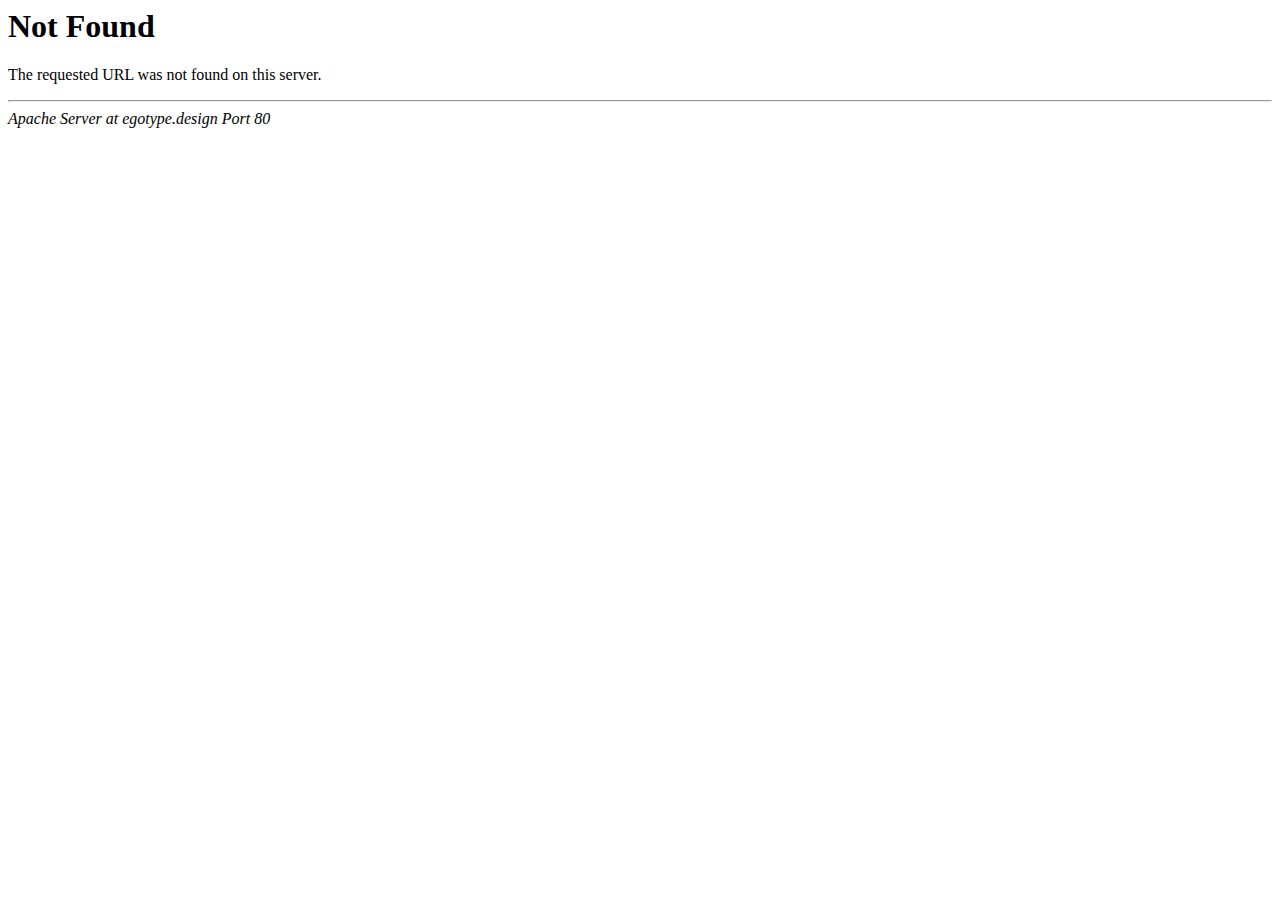
<file: css/fonts/glyphicons-halflings-regular-2.html>
<!DOCTYPE HTML PUBLIC "-//IETF//DTD HTML 2.0//EN">
<html><head>
<title>404 Not Found</title>
</head><body>
<h1>Not Found</h1>
<p>The requested URL was not found on this server.</p>
<hr>
<address>Apache Server at egotype.design Port 80</address>
</body></html>
</file>
